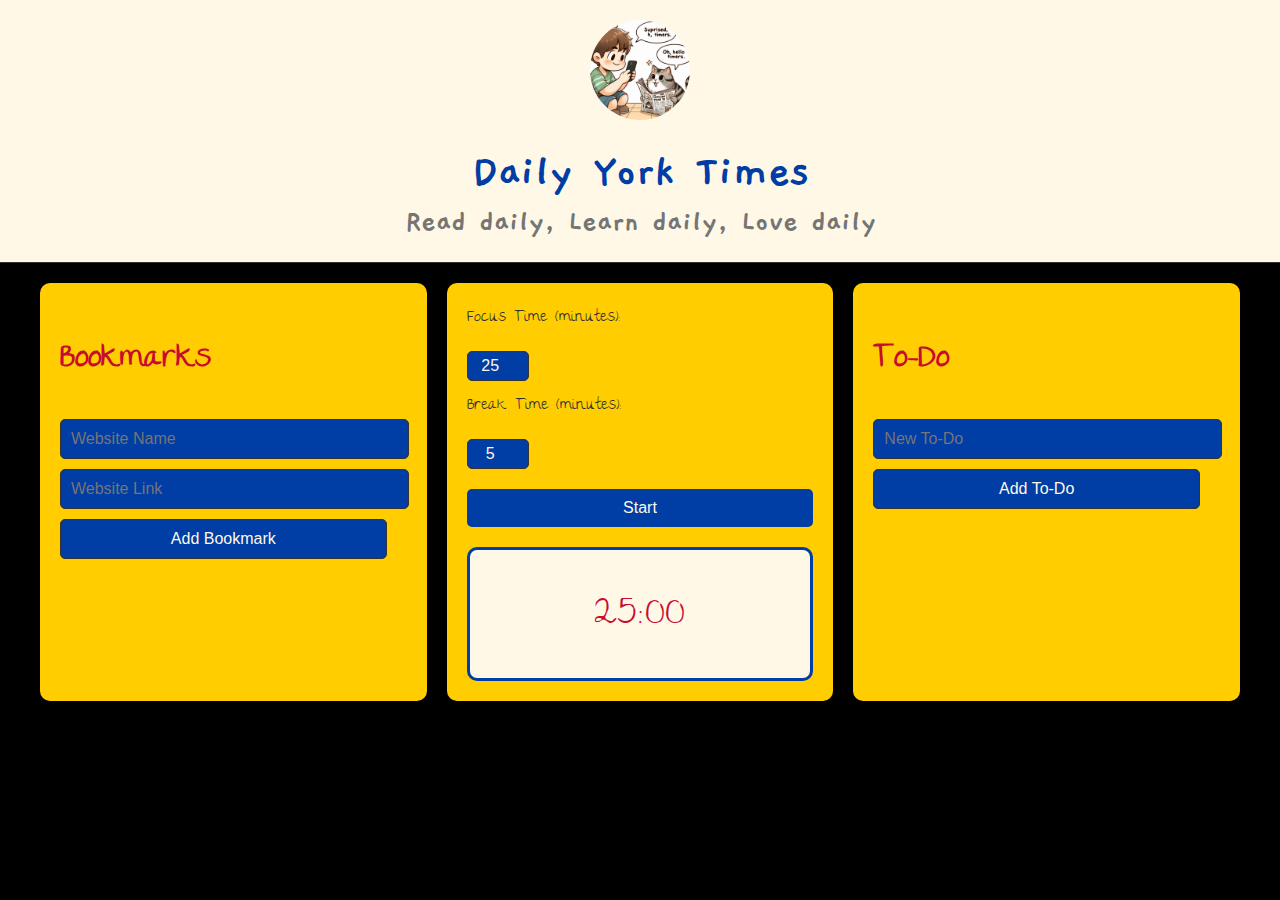
<file: tribute page/index.html>
<!DOCTYPE html>
<html lang="en">
<head>
    <meta charset="UTF-8">
    <meta name="viewport" content="width=device-width, initial-scale=1.0">
    <title>Daily York Times</title>
    <link rel="stylesheet" href="styles.css">
    <link href="https://fonts.googleapis.com/css2?family=Roboto:wght@400;700&display=swap" rel="stylesheet">
    <style>
    body{
        background-color:rgb(0,0,0);
        background-image:url(http://www.zingerbugimages.com/backgrounds/multi_color_satin_love_bats.gif);
        background-position:top left;
        background-repeat:repeat;
        background-attachment:fixed;
    }
    </style>

<link rel="preconnect" href="https://fonts.googleapis.com">
<link rel="preconnect" href="https://fonts.gstatic.com" crossorigin>
<link href="https://fonts.googleapis.com/css2?family=Gaegu:wght@700&family=The+Girl+Next+Door&display=swap" rel="stylesheet">


</head>
<body>
    <header class="header">
        <div class="header-wrapper">
            <div class="header-img-container">
                <img src="logo.png" alt="A boy" class="header-img">
            </div>
            <a href="index.html" class="header-home-link">
                <h1 class="header-title">Daily York Times</h1>
                <small class="header-small-print">Read daily, Learn daily, Love daily</small>
            </a>
        </div>
    </header>
    <main role="main" id="content">
        <div class="content-wrapper">
            <div class="widgets">
                <section class="widget bookmarks">
                    <h2>Bookmarks</h2>
                    <div id="bookmarkList"></div>
                    <input type="text" id="bookmarkName" placeholder="Website Name">
                    <input type="url" id="bookmarkLink" placeholder="Website Link">
                    <button id="addBookmarkButton">Add Bookmark</button>
                </section>
                <section class="widget pomodoro">
                    <div class="settings">
                        <label for="focusTime">Focus Time (minutes):</label>
                        <input type="number" id="focusTime" min="1" max="60" value="25">
                        <label for="breakTime">Break Time (minutes):</label>
                        <input type="number" id="breakTime" min="1" max="30" value="5">
                        <button id="startButton">Start</button>
                    </div>
                    <div id="timer" class="stopwatch">25:00</div>
                </section>
                <section class="widget to-do">
                    <h2>To-Do</h2>
                    <div id="toDoList"></div>
                    <input type="text" id="toDoInput" placeholder="New To-Do">
                    <button id="addToDoButton">Add To-Do</button>
                </section>
            </div>
        </div>
    </main>
    <script src="scripts.js"></script>
</body>
</html>
</file>
<file: tribute page/styles.css>
body {
    font-family: "The Girl Next Door", cursive;
    font-weight: 400;
    font-style: normal;
    margin: 0;
    background-color: #FFF8E7; 
    color: #333; 
}

header {
    background-color: #FFF8E7; 
    padding: 20px;
    text-align: center;
    border-bottom: 1px solid #333;
    background-image: url(http://www.zingerbugimages.com/backgrounds/purple_stars.gif);
    background-position: top left;
    background-repeat: repeat;
    background-attachment: fixed;
}

.header-wrapper {
    display: flex;
    align-items: center;
    justify-content: center;
    flex-direction: column;
}

.header-img-container {
    margin-bottom: 10px;
}

.header-img {
    width: 100px;
    height: 100px;
    border-radius: 50%;
}

.header-home-link {
    text-decoration: none;
    color: #333; 
    text-align: center;
}

.header-title {
    font-size: 3em;
    margin: 0;
    font-family: "Gaegu", sans-serif;
    font-weight: 700;
    font-style: normal;
    color: #003DA5; 
}

.header-small-print {
    font-size: 2em;
    color: #757575; 
    font-family: "Gaegu", sans-serif;
    font-weight: 700;
    font-style: normal;
}

main {
    padding: 20px;
}

.content-wrapper {
    display: flex;
    justify-content: center;
    max-width: 1200px;
    margin: 0 auto;
}

.widgets {
    display: grid;
    grid-template-columns: repeat(auto-fit, minmax(300px, 1fr));
    gap: 20px;
    width: 100%;
}

.widget {
    background-color: #FFCD00; 
    padding: 20px;
    border-radius: 10px;
    box-shadow: 0 12px 12px rgba(0, 0, 0, 0.3);
}

h2 {
    margin-bottom: 20px;
    color: #C60C30; 
    font-size: 2em;
    font-weight: 700;
}

input, button {
    width: calc(100% - 20px);
    margin-top: 10px;
    padding: 10px;
    font-size: 1em;
    border-radius: 5px;
    border: 1px solid #333;
    background-color: #003DA5; 
    color: #FFF8E7;
}

button {
    cursor: pointer;
    transition: background-color 0.3s;
}

button:hover {
    background-color: #555;
}

.stopwatch {
    margin-top: 20px;
    font-size: 3em; 
    color: #C60C30; 
    text-align: center;
    padding: 20px; 
    border: 3px solid #003DA5; 
    border-radius: 10px; 
    background-color: #FFF8E7; 
}

.settings label {
    display: block;
    margin-bottom: 8px;
    font-size: 1em;
}

.settings input {
    width: 50px;
    padding: 5px;
    font-size: 1em;
    text-align: center;
    margin-bottom: 10px;
}

.settings button {
    width: 100%;
    padding: 10px;
    background-color: #003DA5; 
    color: #FFF8E7; 
    border: none;
    cursor: pointer;
    font-size: 1em;
    transition: background-color 0.3s;
    border-radius: 5px;
}

.settings button:hover {
    background-color: #FFCD00; 
}
</file>
